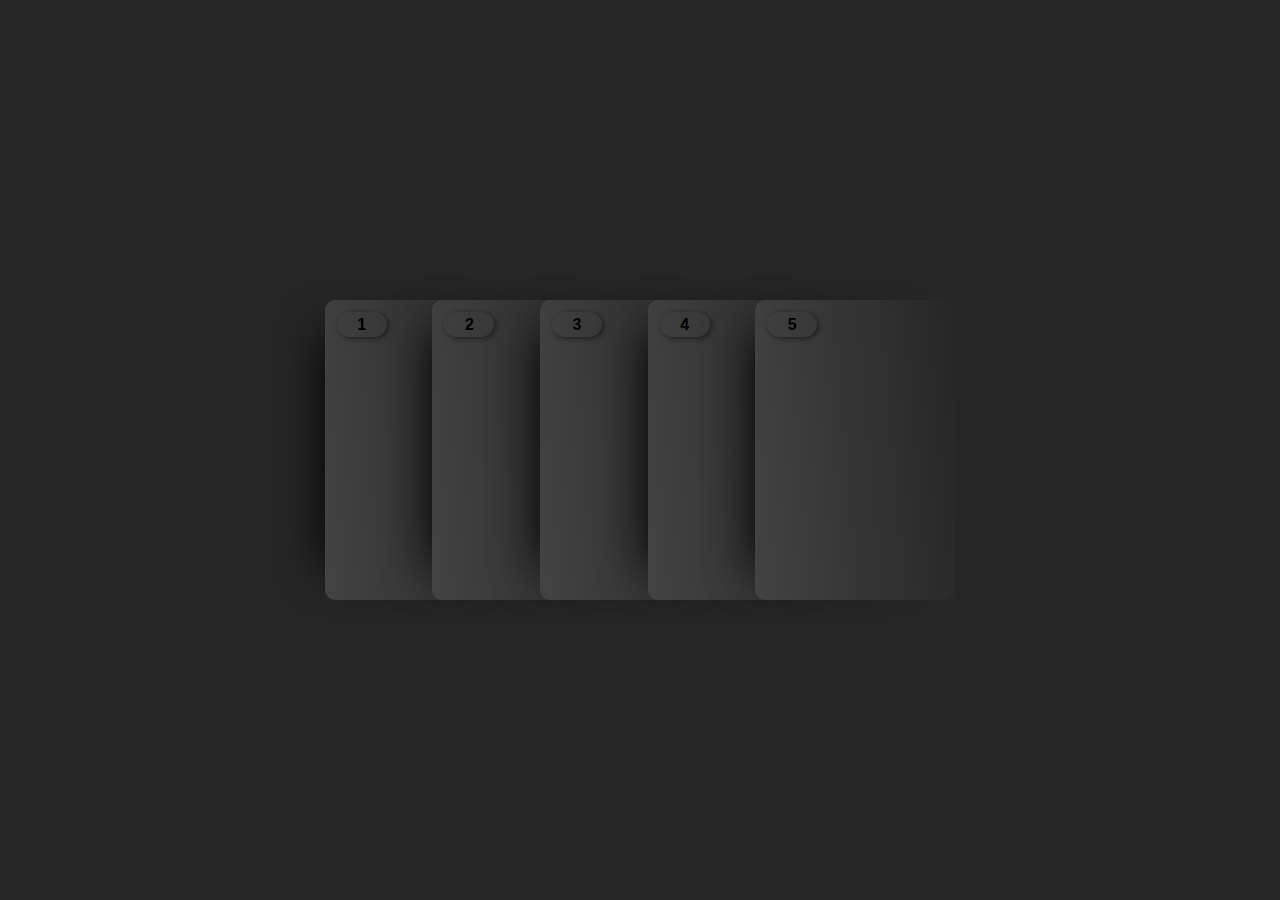
<file: CardsHover/index.html>
<!DOCTYPE html>
<html lang="en">
    <head>
        <meta charset="UTF-8" />
        <meta name="viewport" content="width=device-width, initial-scale=1.0" />
        <title>Document</title>
        <style>
            * {
                margin: 0;
                padding: 0;
                box-sizing: border-box;
            }

            .container {
                height: 100vh;
                display: flex;
                gap: 10px;
                justify-content: center;
                align-items: center;
                background-color: #262626;
            }

            .card {
                width: 200px;
                height: 300px;
                background-image: linear-gradient(85deg, #434343, #262626);
                border-radius: 10px;
                transition: 300ms ease-in-out;
                box-shadow: -2rem 0 3rem -2rem #000;
            }

            .card + .card {
                margin-left: -8%;
            }

            .card:hover {
                transform: rotate(-6deg);
            }

            .card:hover ~ .card {
                z-index: 1;
                translate: 120px;
            }

            .circle {
                margin-top: 0.75rem;
                margin-left: 0.75rem;

                box-shadow: 1.5px 1.5px 5px rgba(0, 0, 0, 0.507);
                border-radius: 100rem;
                width: 50px;
                height: 25px;
                display: flex;
                justify-content: center;
                align-items: center;
            }

            span {
                color: black;
                font-weight: bold;
                font-family: sans-serif;
            }

            .main {
                padding: 1rem;
                display: none;
                font-family: Calibri, "Trebuchet MS", sans-serif;
            }

            h1 {
                margin-bottom: 0.75rem;
                color: orangered;
            }

            .card:hover > div.main {
                display: block;
            }
        </style>
    </head>
    <body>
        
        <div class="container">
            <div class="card">
                <div class="circle"><span>1</span></div>
                <div class="main">
                    <h1>This is title</h1>
                    <div>
                        Lorem ipsum dolor sit amet consectetur adipisicing elit.
                        Expedita similique unde voluptatem pariatur aspernatur?
                        Alias nemo velit eveniet incidunt perspiciatis!
                    </div>
                </div>
            </div>
            <div class="card">
                <div class="circle"><span>2</span></div>
                <div class="main">
                    <h1>This is title</h1>
                    <div>
                        Lorem ipsum dolor sit amet consectetur adipisicing elit.
                        Expedita similique unde voluptatem pariatur aspernatur?
                        Alias nemo velit eveniet incidunt perspiciatis!
                    </div>
                </div>
            </div>
            <div class="card">
                <div class="circle"><span>3</span></div>
                <div class="main">
                    <h1>This is title</h1>
                    <div>
                        Lorem ipsum dolor sit amet consectetur adipisicing elit.
                        Expedita similique unde voluptatem pariatur aspernatur?
                        Alias nemo velit eveniet incidunt perspiciatis!
                    </div>
                </div>
            </div>
            <div class="card">
                <div class="circle"><span>4</span></div>
                <div class="main">
                    <h1>This is title</h1>
                    <div>
                        Lorem ipsum dolor sit amet consectetur adipisicing elit.
                        Expedita similique unde voluptatem pariatur aspernatur?
                        Alias nemo velit eveniet incidunt perspiciatis!
                    </div>
                </div>
            </div>
            <div class="card">
                <div class="circle"><span>5</span></div>
                <div class="main">
                    <h1>This is title</h1>
                    <div>
                        Lorem ipsum dolor sit amet consectetur adipisicing elit.
                        Expedita similique unde voluptatem pariatur aspernatur?
                        Alias nemo velit eveniet incidunt perspiciatis!
                    </div>
                </div>
            </div>
        </div>
    </body>
</html>
</file>
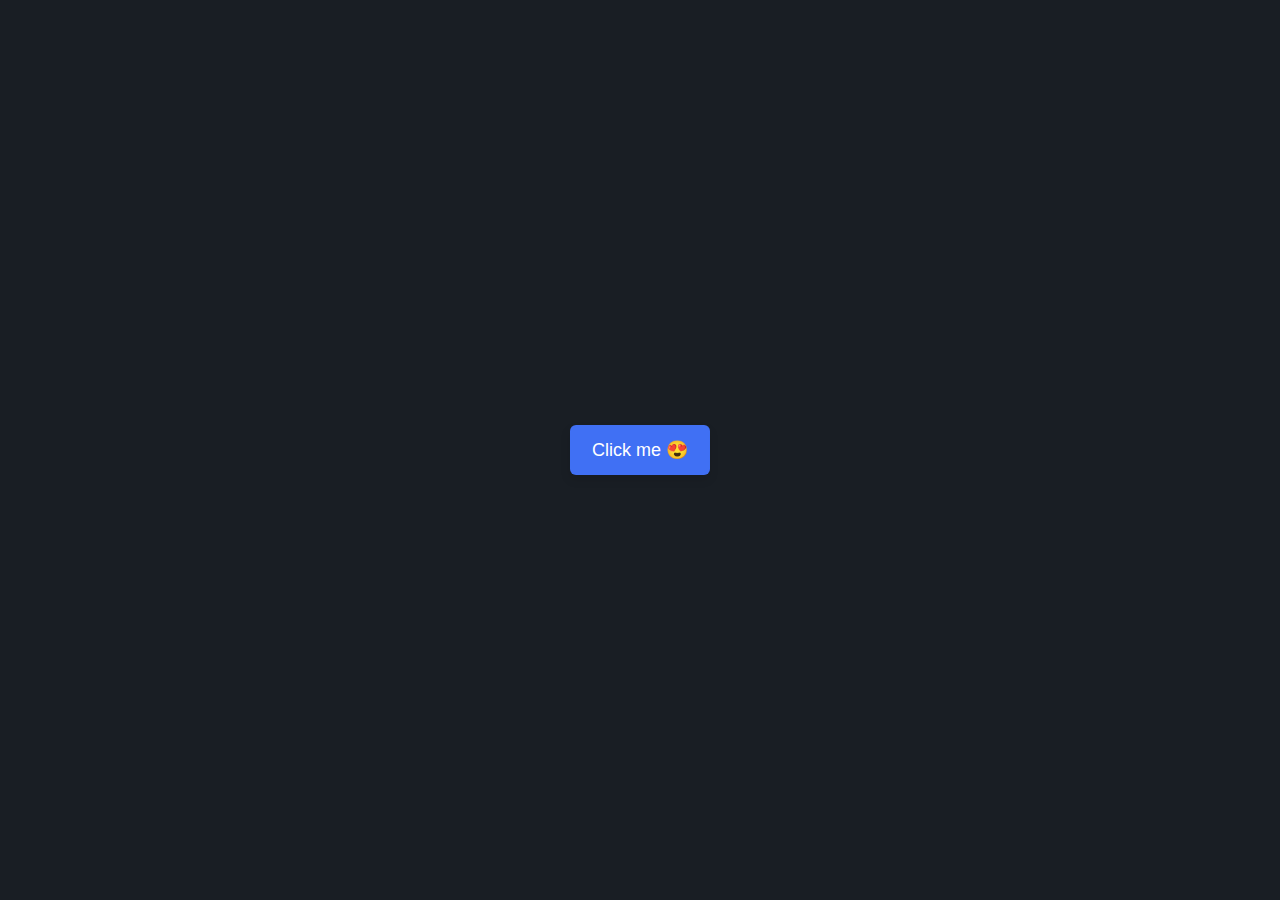
<file: Pop-up/index.html>
<!DOCTYPE html>
<html lang="en">
    <head>
        <meta charset="UTF-8" />
        <meta http-equiv="X-UA-Compatible" content="IE=edge" />
        <meta name="viewport" content="width=device-width, initial-scale=1.0" />
        <link rel="stylesheet" href="index.css" />
        <link
            rel="stylesheet"
            href="https://cdnjs.cloudflare.com/ajax/libs/font-awesome/6.2.1/css/all.min.css"
        />
    </head>
    <body>
        <section id="section">
            <button id="show-modal">Click me 😍</button>
            <span id="overlay"></span>
            <div class="modal-box">
                <i class="fa-regular fa-circle-check"></i>
                <h2>Completed</h2>
                <h3>Thanks for clicking bro❤️, I love you!</h3>
                <div class="buttons">
                    <button id="close-btn">OK, Close</button>
                    <button>Open Profile</button>
                </div>
            </div>
        </section>
        <script src="index.js"></script>
    </body>
</html>
</file>
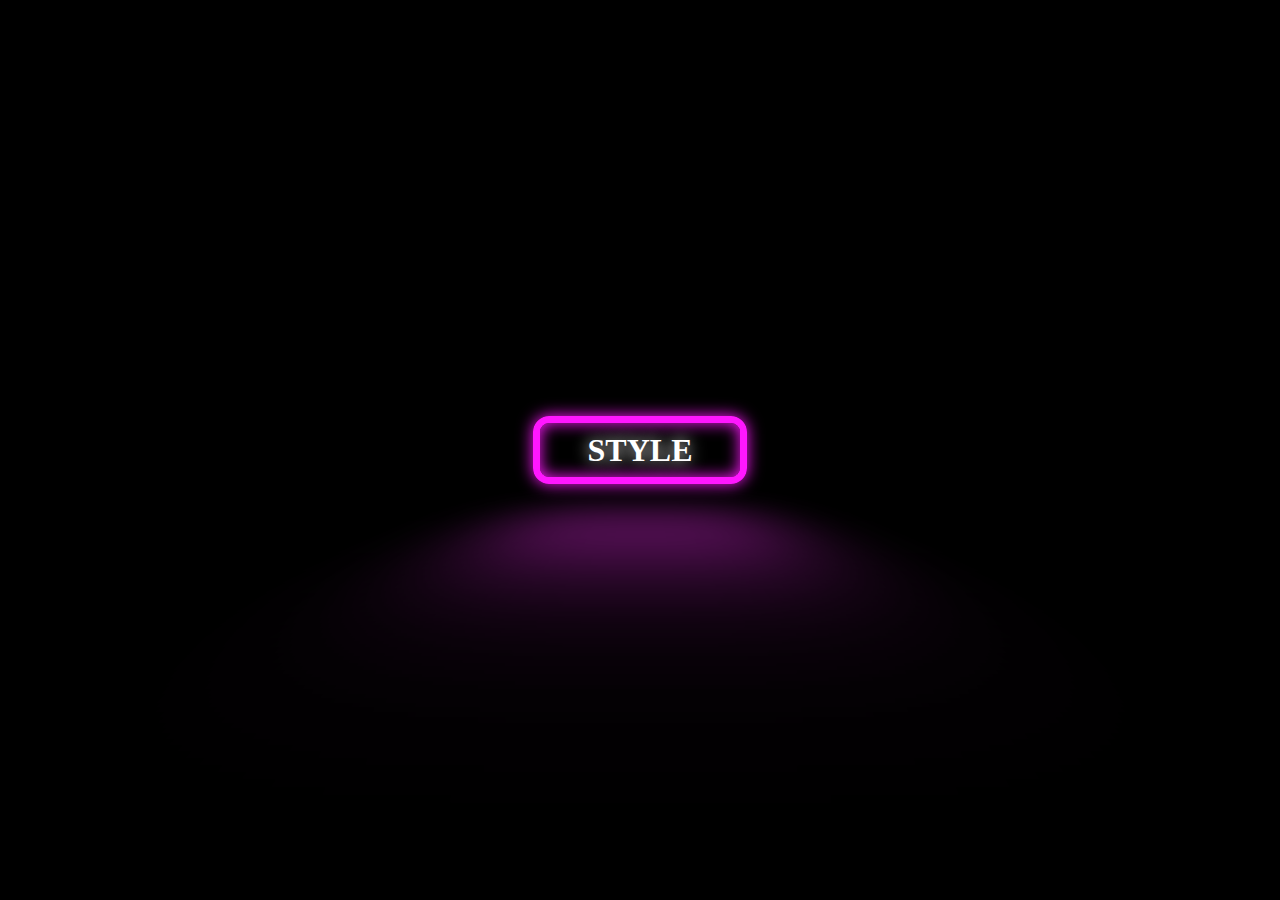
<file: neon.html>
<!DOCTYPE html>
<html lang="en">
<head>
    <meta charset="UTF-8">
    <meta http-equiv="X-UA-Compatible" content="IE=edge">
    <meta name="viewport" content="width=device-width, initial-scale=1.0">
    <title>Document</title>
    <style>

        *,
        *::before,
        *::after {
            margin: 0;
            padding: 0;
            box-sizing: border-box;
        }

        body {
            height: 100vh;
            display: grid;
            place-content: center;
            background-color: black;
        }

        .box {
            border: solid 7px rgb(255, 23, 255);
            width: fit-content;
            font-family: Verdana;
            font-weight: 600;
            font-size: 2rem;
            text-transform: uppercase;
            padding: .55rem 3rem;
            border-radius: .5em;
            color: white;
            text-shadow: 0 0 .5em white;
            position: relative;
            display: inline-block;
        }

        div.box {
            box-shadow: 
                0 0 .5em 0 rgb(255, 23, 255),
                0 0 .5em 0 rgb(255, 23, 255) inset;
        }

        .box::before {
            content: "";
            position: absolute;
            background-color: rgb(255, 23, 255);
            top: 120%;
            left: 0;
            width: 100%;
            height: 100%;
            transform: perspective(3em) rotateX(45deg) scale(1.25, 0.75) translateY(30px);
            filter: blur(35px) opacity(.5) brightness(2);   
        }

        .box::after {
            content: "";
            position: absolute;
            top: 0;
            left: 0;
            bottom: 0;
            right: 0;
            box-shadow: 0 0 5em 0.25em rgb(255, 23, 255);
            opacity: 0;
            background-color: rgb(255, 23, 255);
            z-index: -1;
            transition: opacity 100ms linear;
        }

        .box:hover::after {
            opacity: 1;
        }

    </style>
</head>
<body>
    <div class="box">Style</div>
</body>
</html>
</file>
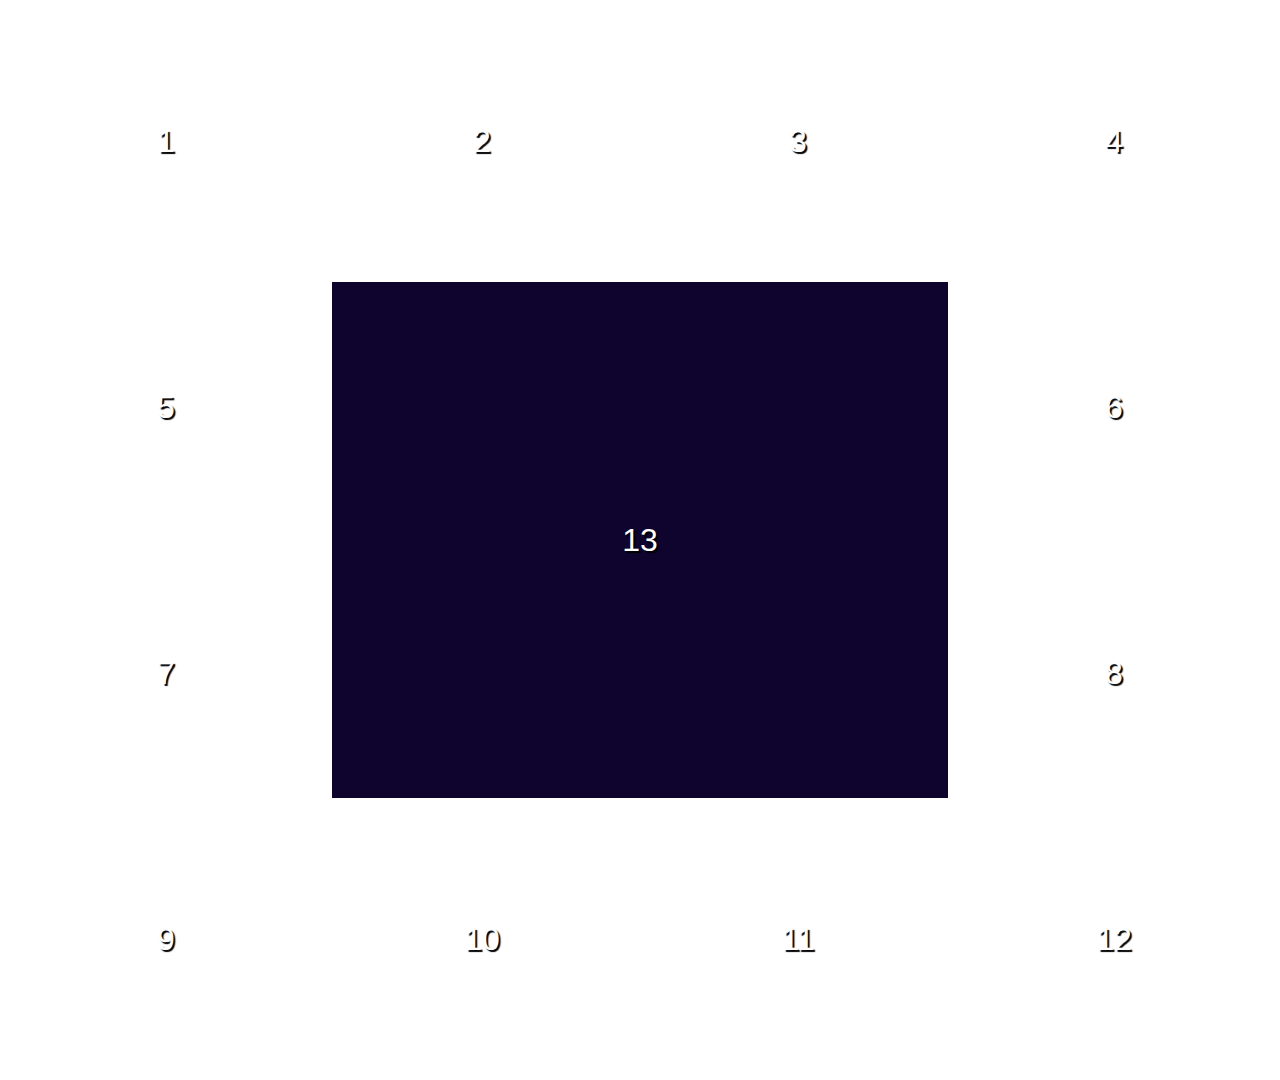
<file: Grid/grid.html>
<!DOCTYPE html>
<html lang="en">
    <head>
        <meta charset="UTF-8" />
        <meta name="viewport" content="width=device-width, initial-scale=1.0" />
        <title>Learn Grid CSS</title>
        <link rel="stylesheet" href="style.css" />
    </head>
    <body>
        <article class="container">
            <div
                class="card card-tall card-wide"
                style="
                    background-image: url('https://images.unsplash.com/photo-1671966550483-bed07f4c93b4?q=80&w=2071&auto=format&fit=crop&ixlib=rb-4.0.3&ixid=M3wxMjA3fDB8MHxwaG90by1wYWdlfHx8fGVufDB8fHx8fA%3D%3D');
                "
            >
                1
            </div>
            <div
                class="card"
                style="
                    background-image: url('https://plus.unsplash.com/premium_photo-1694714103696-25e10d1b907e?w=500&auto=format&fit=crop&q=60&ixlib=rb-4.0.3&ixid=M3wxMjA3fDB8MHxlZGl0b3JpYWwtZmVlZHw4fHx8ZW58MHx8fHx8');
                "
            >
                2
            </div>
            <div
                class="card"
                style="
                    background-image: url('https://images.unsplash.com/photo-1682687982029-edb9aecf5f89?w=500&auto=format&fit=crop&q=60&ixlib=rb-4.0.3&ixid=M3wxMjA3fDF8MHxlZGl0b3JpYWwtZmVlZHwxfHx8ZW58MHx8fHx8');
                "
            >
                3
            </div>
            <div
                class="card"
                style="
                    background-image: url('https://images.unsplash.com/photo-1699108661473-6d2231e3e9d0?w=500&auto=format&fit=crop&q=60&ixlib=rb-4.0.3&ixid=M3wxMjA3fDB8MHxlZGl0b3JpYWwtZmVlZHwxMHx8fGVufDB8fHx8fA%3D%3D');
                "
            >
                4
            </div>
            <div
                class="card card-wide"
                style="
                    background-image: url('https://images.unsplash.com/photo-1508357941501-0924cf312bbd?w=600&auto=format&fit=crop&q=60&ixlib=rb-4.0.3&ixid=M3wxMjA3fDB8MHxzZWFyY2h8OHx8bW90b3JiaWtlfGVufDB8fDB8fHww');
                "
            >
                5
            </div>
            <div
                class="card"
                style="
                    background-image: url('https://images.unsplash.com/photo-1556694795-b6423d3d5b28?w=600&auto=format&fit=crop&q=60&ixlib=rb-4.0.3&ixid=M3wxMjA3fDB8MHxzZWFyY2h8N3x8cGxhdGluZ3xlbnwwfHwwfHx8MA%3D%3D');
                "
            >
                6
            </div>
            <div
                class="card card-tall card-wide"
                style="
                    background-image: url('https://images.unsplash.com/photo-1665695503038-a5c3127f3da3?w=600&auto=format&fit=crop&q=60&ixlib=rb-4.0.3&ixid=M3wxMjA3fDB8MHx0b3BpYy1mZWVkfDMwfHhIeFlUTUhMZ09jfHxlbnwwfHx8fHw%3D');
                "
            >
                7
            </div>
            <div
                class="card"
                style="
                    background-image: url('https://images.unsplash.com/photo-1699127435882-1333813a846f?w=600&auto=format&fit=crop&q=60&ixlib=rb-4.0.3&ixid=M3wxMjA3fDB8MHx0b3BpYy1mZWVkfDExfENEd3V3WEpBYkV3fHxlbnwwfHx8fHw%3D');
                "
            >
                8
            </div>
            <div
                class="card card-tall"
                style="
                    background-image: url('https://plus.unsplash.com/premium_photo-1679756099079-84d8ab833a3f?w=600&auto=format&fit=crop&q=60&ixlib=rb-4.0.3&ixid=M3wxMjA3fDB8MHx0b3BpYy1mZWVkfDI1fENEd3V3WEpBYkV3fHxlbnwwfHx8fHw%3D');
                "
            >
                9
            </div>
            <div
                class="card card-tall"
                style="
                    background-image: url('https://images.unsplash.com/photo-1698849071904-090feee32e73?w=600&auto=format&fit=crop&q=60&ixlib=rb-4.0.3&ixid=M3wxMjA3fDB8MHx0b3BpYy1mZWVkfDE0fE04alZiTGJUUndzfHxlbnwwfHx8fHw%3D');
                "
            >
                10
            </div>
            <div
                class="card"
                style="
                    background-image: url('https://images.unsplash.com/photo-1630343710506-89f8b9f21d31?w=600&auto=format&fit=crop&q=60&ixlib=rb-4.0.3&ixid=M3wxMjA3fDB8MHx0b3BpYy1mZWVkfDQwfG5QM3d4Ykc4R3JNfHxlbnwwfHx8fHw%3D');
                "
            >
                11
            </div>
            <div
                class="card"
                style="
                    background-image: url('https://images.unsplash.com/photo-1689861596658-3bdeb6aa0e30?w=600&auto=format&fit=crop&q=60&ixlib=rb-4.0.3&ixid=M3wxMjA3fDB8MHx0b3BpYy1mZWVkfDE3fHFQWXNEenZKT1ljfHxlbnwwfHx8fHw%3D');
                "
            >
                12
            </div>
            <div
                class="card"
                style="
                    background-image: url('https://images.unsplash.com/photo-1689861596658-3bdeb6aa0e30?w=600&auto=format&fit=crop&q=60&ixlib=rb-4.0.3&ixid=M3wxMjA3fDB8MHx0b3BpYy1mZWVkfDE3fHFQWXNEenZKT1ljfHxlbnwwfHx8fHw%3D');
                "
            >
                13
            </div>
        </article>
    </body>
</html>
</file>
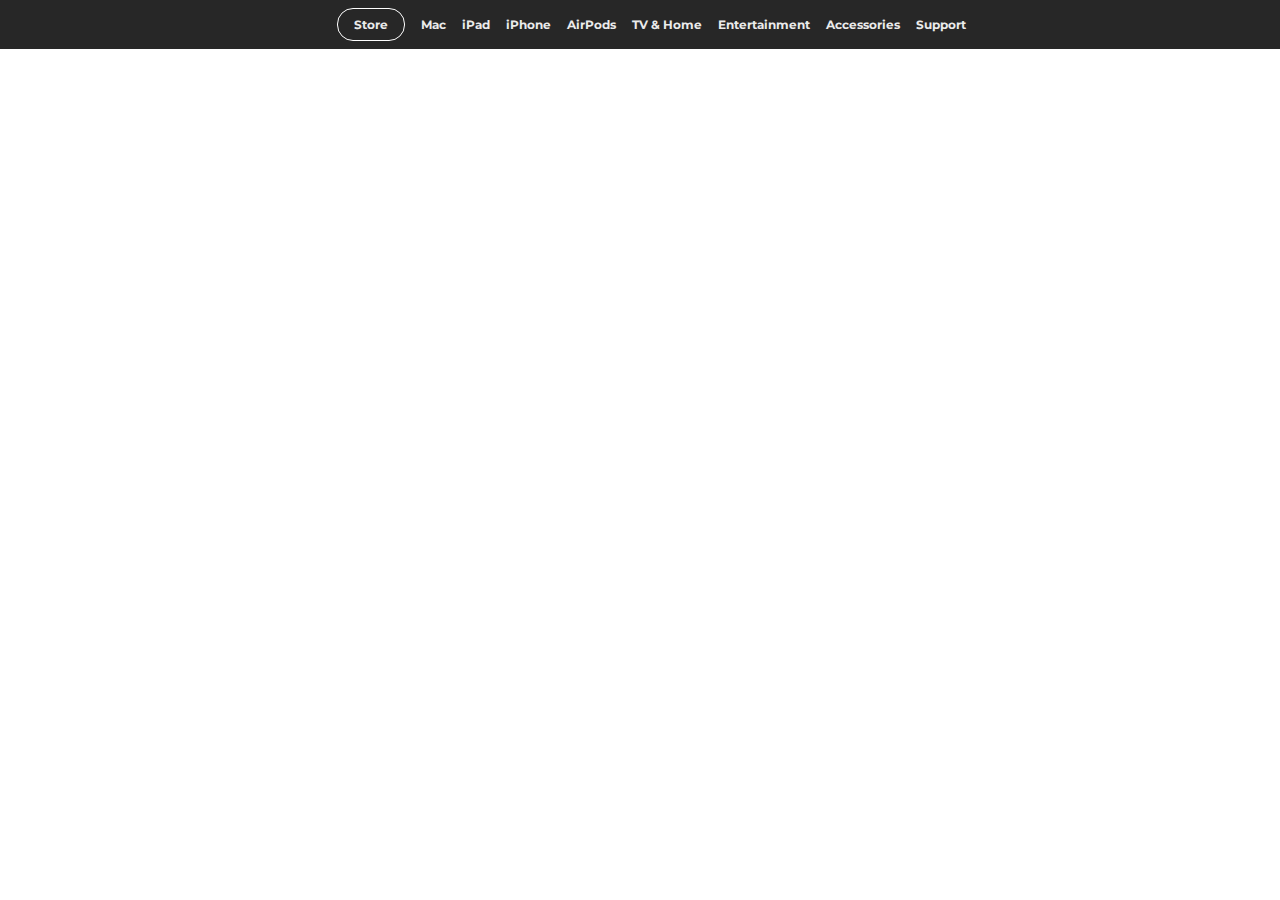
<file: Responsive-Navbar/responsiveNavBar.html>
<!DOCTYPE html>
<html lang="en">
<head>
    <meta charset="UTF-8">
    <meta http-equiv="X-UA-Compatible" content="IE=edge">
    <meta name="viewport" content="width=device-width, initial-scale=1.0">
    <title>Document</title>
    <link rel="preconnect" href="https://fonts.googleapis.com">
    <link href="https://fonts.googleapis.com/css2?family=Bebas+Neue&family=Libre+Baskerville&family=Montserrat:wght@200;700&family=Open+Sans:wght@700&family=Oswald:wght@500&family=Roboto:wght@300&display=swap" rel="stylesheet">
    <link rel="preconnect" href="https://fonts.gstatic.com" crossorigin>
    <link rel="stylesheet" href="https://cdnjs.cloudflare.com/ajax/libs/font-awesome/6.4.0/css/all.min.css" integrity="sha512-iecdLmaskl7CVkqkXNQ/ZH/XLlvWZOJyj7Yy7tcenmpD1ypASozpmT/E0iPtmFIB46ZmdtAc9eNBvH0H/ZpiBw==" crossorigin="anonymous" referrerpolicy="no-referrer" />
    <link rel="stylesheet" href="style.css">
</head>
<body>
    <header>
        <nav class="nav-bar">
            <div class="nav-brand">
                <i class="fa-brands fa-apple"></i>
            </div>
            <div class="nav-bar-item">
                <ul class="item">
                    <li class="active">Store</li>
                    <li>Mac</li>
                    <li>iPad</li>
                    <li>iPhone</li>
                    <li>AirPods</li>
                    <li>TV & Home</li>
                    <li>Entertainment</li>
                    <li>Accessories</li>
                    <li>Support</li>
                </ul>
            </div>
            <div class="search">
                <i class="fa-solid fa-sharp fa-magnifying-glass"></i>
            </div>
            <div class="menu">
                <i class="fa-solid fa-bars fa-fw" id="icon" onclick="changeicon(this)"></i>
            </div>
        </nav>
    </header>
</body>
<script src="script.js"></script>
</html>
</file>
<file: Pop-up/index.css>
* {
    margin: 0;
    padding: 0;
    box-sizing: border-box;
    font-family: "Roboto", sans-serif;
}

section {
    position: fixed;
    height: 100%;
    width: 100%;
    background: #191e24;
}

button {
    font-size: 18px;
    font-weight: 400;
    color: #fff;
    padding: 14px 22px;
    border: none;
    background: #4070f4;
    border-radius: 6px;
    cursor: pointer;
}

button:hover {
    background-color: #265df2;
}

button#show-modal,
.modal-box {
    position: fixed;
    left: 50%;
    top: 50%;
    transform: translate(-50%, -50%);
    box-shadow: 0 5px 10px rgba(0, 0, 0, 0.1);
}

section.active #show-modal {
    display: none;
}

#overlay {
    position: fixed;
    height: 100%;
    width: 100%;
    opacity: 0;
    pointer-events: none;
}

section.active #overlay {
    opacity: 1;
    pointer-events: auto;
}

.modal-box {
    display: flex;
    flex-direction: column;
    align-items: center;
    max-width: 380px;
    width: 100%;
    padding: 30px 20px;
    border-radius: 5px;
    background-color: #fff;
    opacity: 0;
    pointer-events: none;
    transition: all 0.3s ease;
    transform: translate(-50%, -50%) scale(1.2);
}

section.active .modal-box {
    opacity: 1;
    pointer-events: auto;
    transform: translate(-50%, -50%) scale(1);
}

.modal-box i {
    font-size: 70px;
    color: #4070f4;
}

.modal-box h2 {
    margin-top: 20px;
    font-size: 25px;
    font-weight: 500;
    color: #333;
}

.modal-box h3 {
    font-size: 16px;
    font-weight: 400;
    color: #333;
    text-align: center;
}

.modal-box .buttons {
    margin-top: 25px;
}

.modal-box button {
    font-size: 14px;
    padding: 6px 12px;
    margin: 0 10px;
}
</file>
<file: Grid/style.css>
* {
    margin: 0;
    padding: 0;
    box-sizing: border-box;
}

:root {
    --delay: 100ms;
}

body {
    margin-inline: auto;
    font-family: Arial, sans-serif;
    max-width: 1280px;
}

.card:nth-child(1) {
    grid-area: a;
    animation-delay: calc(1 * var(--delay));
}
.card:nth-child(2) {
    grid-area: b;
    animation-delay: calc(2 * var(--delay));

}
.card:nth-child(3) {
    grid-area: c;
    animation-delay: calc(3 * var(--delay));

}
.card:nth-child(4) {
    grid-area: d;
    animation-delay: calc(4 * var(--delay));

}
.card:nth-child(5) {
    grid-area: e;
    animation-delay: calc(5 * var(--delay));

}
.card:nth-child(6) {
    grid-area: f;
    animation-delay: calc(6 * var(--delay));

}
.card:nth-child(7) {
    grid-area: g;
    animation-delay: calc(7 * var(--delay));

}
.card:nth-child(8) {
    grid-area: h;
    animation-delay: calc(8 * var(--delay));

}
.card:nth-child(9) {
    grid-area: i;
    animation-delay: calc(9 * var(--delay));

}
.card:nth-child(10) {
    grid-area: j;
    animation-delay: calc(10 * var(--delay));

}
.card:nth-child(11) {
    grid-area: k;
    animation-delay: calc(11 * var(--delay));

}
.card:nth-child(12) {
    grid-area: l;
    animation-delay: calc(12 * var(--delay));

}
.card:nth-child(13) {
    grid-area: m;
    background-color: rgb(14, 4, 45);
    animation-delay: calc(13 * var(--delay));

}

.container {
    margin: 1rem;
    display: grid;
    gap: 1rem;
    /* grid-template-columns: repeat(auto-fit, minmax(min(100%, 220px), 1fr)); */
    grid-template-columns: repeat(4, 1fr);
    grid-auto-rows: 250px; 
    grid-template-areas: 
        "a b c d"
        "e m m f"
        "g m m h"
        "i j k l"
    ;
}

@keyframes cardEntrace {
    from {
        opacity: 0;
        transform: scale(.3);
        filter: hue-rotate(180deg)
    }
    to {
        opacity: 1;
        transform: scale(1);
        filter: hue-rotate(0deg)
    }
}

.card {
    background-size: cover;
    background-position: center;
    display: grid;
    place-items: center;
    font-size: 2rem;
    color: white;
    text-shadow: 2px 2px 1px black;
    animation: cardEntrace 700ms ease-in;
    animation-fill-mode: backwards;
}
</file>
<file: Responsive-Navbar/style.css>
body {
    margin: 0;
    padding: 0;
    box-sizing: border-box;
}

header {
    background-color: rgb(39, 39, 39);
}

nav.nav-bar {
    display: flex;
    align-items: center;
    justify-content: space-around;
    position: relative;
}

ul.item {
    display: flex;
    align-items: center;
    margin: .5rem 0;
}

div ul li {
    color: rgb(235, 235, 235);
    list-style: none;
    font-family: 'Montserrat';
    font-size: 12px;
    margin-right: 1rem;
    font-weight: bold;
}

div ul li:hover {
    background-color: white;
    border-radius: 1rem;
    color: black;
    cursor: pointer;
    font-weight: bold;
}

div i {
    color:rgb(235, 235, 235)

}

div i.fa-apple:hover {
    transition: all .5s;
    transform: scale(1.6);
}

div.menu {
    display: none;
}

div ul li.active {
    border: 1px solid white;
    padding: .5rem 1rem;
    border-radius: 1rem;
}

@media (max-width: 900px) {
    div.nav-bar-item {
        background-color: rgb(39, 39, 39);
        justify-content: center;
        position: absolute;
        top: 40px;
        right: 0;
        left: 0; 
        z-index: -1;
        display: none;
    }

    .nav-bar-item.active {
        display: flex;
    }

    div ul.item {
        width: fit-content;
        text-align: center;
        flex-direction: column;
        padding: 2rem 0;
    }

    div ul li {
        margin-bottom: .5rem;
    }

    div.menu {
        display: inline;
        order: 2;
        margin-right: 1rem;
        cursor: pointer;
    }

    nav.nav-bar {
        justify-content: space-between;
        padding: .85rem;
    }

    div.nav-brand {
        order: 1;
        
    }

    div.search {
        margin-left: 1rem;
    }
}
</file>
